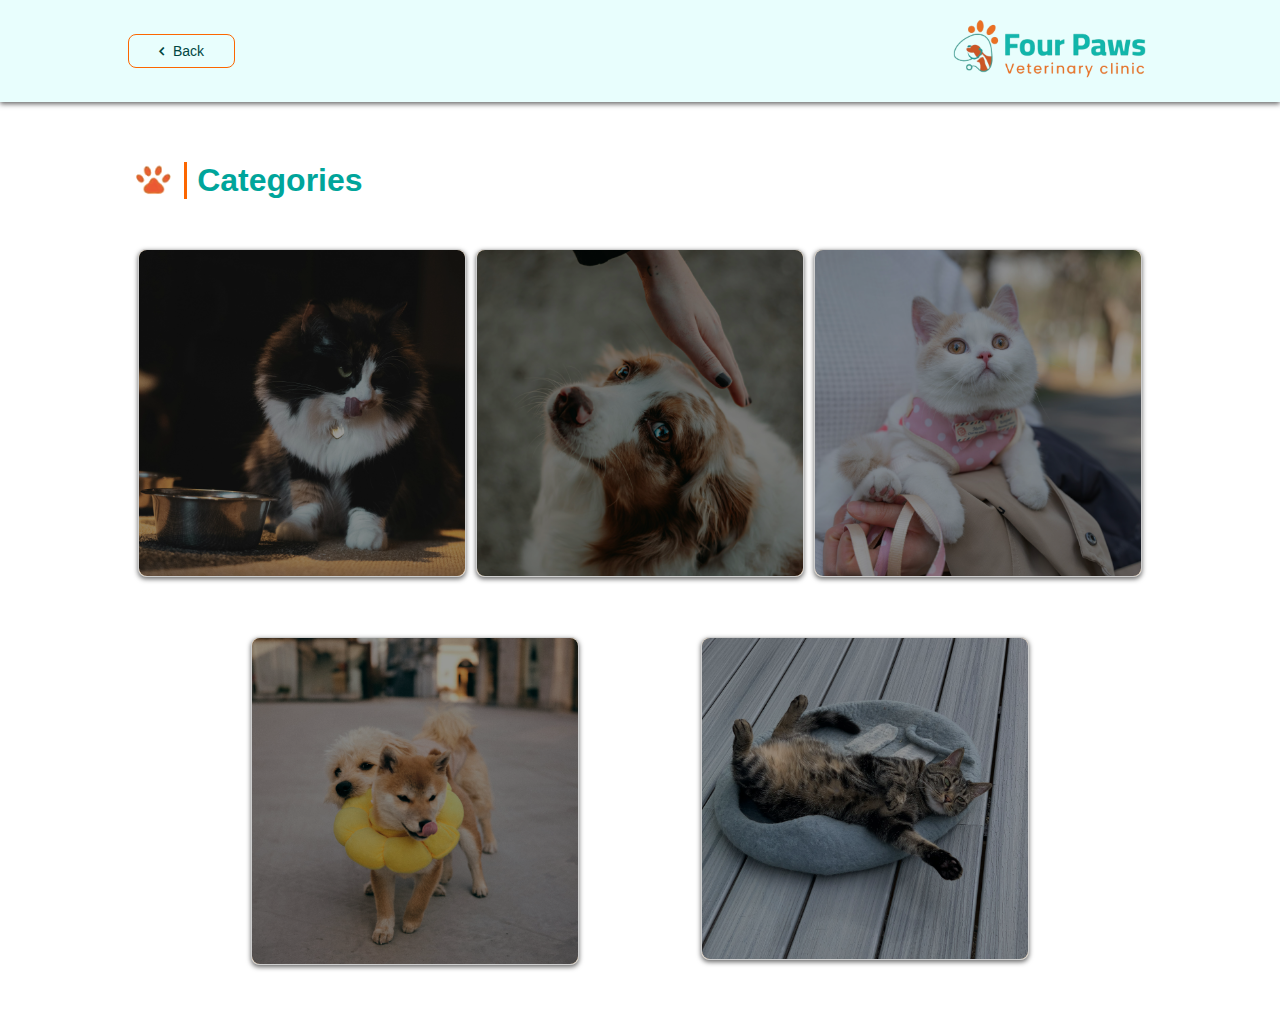
<file: categories.html>
<!DOCTYPE html>
<html lang="en">
<head>
    <meta charset="UTF-8">
    <meta name="viewport" content="width=device-width, initial-scale=1.0">
    <title>Categories | Four Paws</title>
    <link rel="stylesheet" href="categories.css">
    <link rel="stylesheet" href="variables.css">
    <link rel="stylesheet" href="https://cdnjs.cloudflare.com/ajax/libs/font-awesome/4.7.0/css/font-awesome.min.css">
    <link rel="icon" href="pictures/four-paws-logo.jpg">
</head>
<body>
    <header>
        <div class="header">
            <div class="col-1">
                <a href="index.html"><button><i class="fa fa-angle-left" aria-hidden="true"></i> Back</button></a>
            </div>
            <div class="col-2">
                <a href="index.html"><img src="pictures/full-logo-tr-cropped.png" alt="Four Paws Logo"></a>
            </div>
        </div>
    </header>

    <!-- <main>
        <section class="categories">
            <div class="section-title">
                <img src="pictures/four-paws-symbol-tr.png" alt="Four Paws Symbol">
                <h2>Categories</h2>
            </div>

            <div class="cats">
                <div class="cat">
                    <div class="image">
                        <img src="pictures/categories/rasmus-gerdin-9Fh22mGMxz0-unsplash.jpg">
                        <div class="overlay_from_left">
                            <a href="#"><div class="text">Four Paws <br><br>Pet Food</div></a>
                        </div>
                    </div>
                    <a href="#"><h3>Four Paws <br><br>Pet Food</h3></a>
                </div>

                <div class="cat">
                    <div class="image">
                        <img src="pictures/categories/bailey-burton-xgOnMTEcrEw-unsplash.jpg">
                        <div class="overlay_from_up">
                            <a href="#"><div class="text">Four Paws <br><br>Pet Care Essentials</div></a>
                        </div>
                    </div>
                    <a href="#"><h3>Four Paws <br><br>Pet Care Essentials</h3></a>
                </div>

                <div class="cat">
                    <div class="image">
                        <img src="pictures/categories/dong-cheng-wTJhPgoMJ-E-unsplash.jpg">
                        <div class="overlay_from_right">
                            <a href="#"><div class="text">Four Paws <br><br>Pet Accessories</div></a>
                        </div>
                    </div>
                    <a href="#"><h3>Four Paws <br><br>Pet Accessories</h3></a>
                </div>
            </div>

            <div class="cats">
                <div class="cat">
                    <div class="image">
                        <img src="pictures/categories/guogete-PopNBvQfMYE-unsplash.jpg">
                        <div class="overlay_from_left">
                            <a href="#"><div class="text">Four Paws <br><br>Pet Toys</div></a>
                        </div>
                    </div>
                    <a href="#"><h3>Four Paws <br><br>Pet Toys</h3></a>
                </div>
                
                <div class="cat">
                    <div class="image">
                        <img src="pictures/categories/oliver-van-der-putten-baMNq0V_HKE-unsplash.jpg">
                        <div class="overlay_from_right">
                            <a href="#"><div class="text">Four Paws <br><br>Pet Supplies</div></a>
                        </div>
                    </div>
                    <a href="#"><h3>Four Paws <br><br>Pet Supplies</h3></a>
                </div>
            </div>
        </section>
    </main> -->

    <main>
        <section class="categories">
            <div class="section-title">
                <img src="pictures/four-paws-symbol-tr.png" alt="Four Paws Symbol">
                <h2>Categories</h2>
            </div>
    
            <div class="cats">
                <div class="cat">
                    <div class="image">
                        <img src="pictures/categories/rasmus-gerdin-9Fh22mGMxz0-unsplash.jpg" alt="Pet Food">
                        <div class="overlay_from_left">
                            <a href="products.html?category=food"><div class="text">Four Paws <br><br>Pet Food</div></a>
                        </div>
                    </div>
                    <a href="products.html?category=food"><h3>Four Paws <br><br>Pet Food</h3></a>
                </div>
    
                <div class="cat">
                    <div class="image">
                        <img src="pictures/categories/bailey-burton-xgOnMTEcrEw-unsplash.jpg" alt="Pet Care Essentials">
                        <div class="overlay_from_up">
                            <a href="products.html?category=care"><div class="text">Four Paws <br><br>Pet Care Essentials</div></a>
                        </div>
                    </div>
                    <a href="products.html?category=care"><h3>Four Paws <br><br>Pet Care Essentials</h3></a>
                </div>
    
                <div class="cat">
                    <div class="image">
                        <img src="pictures/categories/dong-cheng-wTJhPgoMJ-E-unsplash.jpg" alt="Pet Accessories">
                        <div class="overlay_from_right">
                            <a href="products.html?category=accessories"><div class="text">Four Paws <br><br>Pet Accessories</div></a>
                        </div>
                    </div>
                    <a href="products.html?category=accessories"><h3>Four Paws <br><br>Pet Accessories</h3></a>
                </div>
            </div>
    
            <div class="cats">
                <div class="cat">
                    <div class="image">
                        <img src="pictures/categories/guogete-PopNBvQfMYE-unsplash.jpg" alt="Pet Toys">
                        <div class="overlay_from_left">
                            <a href="products.html?category=toys"><div class="text">Four Paws <br><br>Pet Toys</div></a>
                        </div>
                    </div>
                    <a href="products.html?category=toys"><h3>Four Paws <br><br>Pet Toys</h3></a>
                </div>
                
                <div class="cat">
                    <div class="image">
                        <img src="pictures/categories/oliver-van-der-putten-baMNq0V_HKE-unsplash.jpg" alt="Pet Supplies">
                        <div class="overlay_from_right">
                            <a href="products.html?category=supplies"><div class="text">Four Paws <br><br>Pet Supplies</div></a>
                        </div>
                    </div>
                    <a href="products.html?category=supplies"><h3>Four Paws <br><br>Pet Supplies</h3></a>
                </div>
            </div>
        </section>
    </main>    
</body>
</html>
</file>
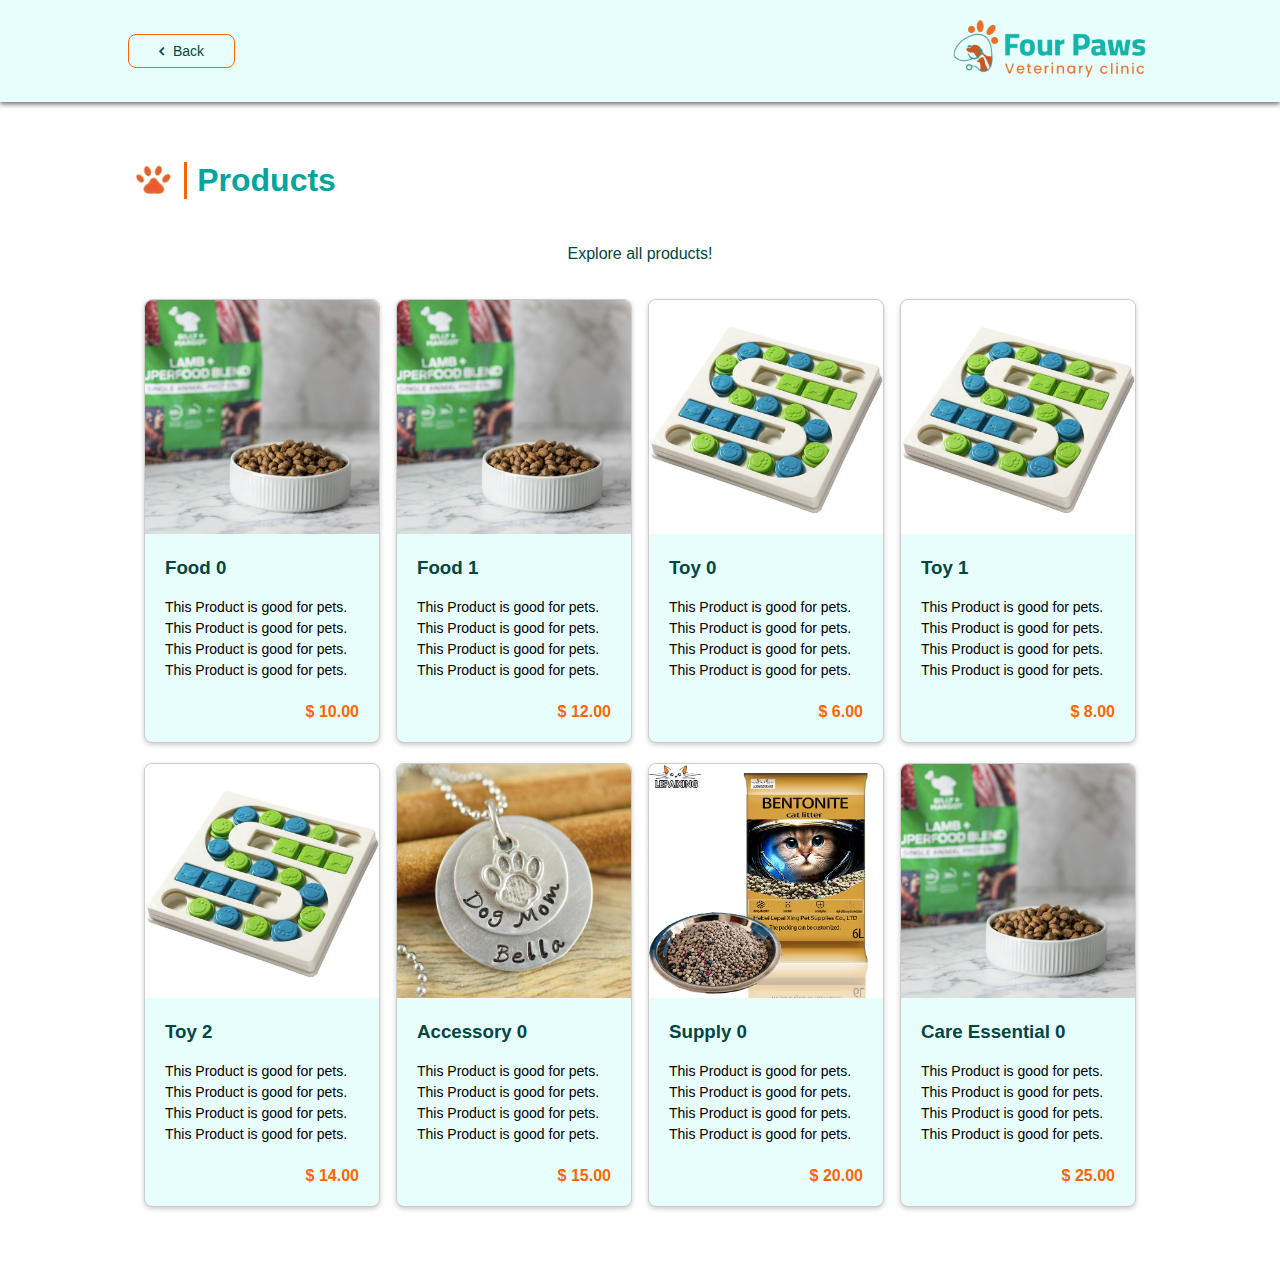
<file: products.html>
<!DOCTYPE html>
<html lang="en">
<head>
    <meta charset="UTF-8">
    <meta name="viewport" content="width=device-width, initial-scale=1.0">
    <title>Products | Four Paws</title>
    <link rel="stylesheet" href="products.css">
    <link rel="stylesheet" href="variables.css">
    <link rel="stylesheet" href="https://cdnjs.cloudflare.com/ajax/libs/font-awesome/4.7.0/css/font-awesome.min.css">
    <link rel="icon" href="pictures/four-paws-logo.jpg">
</head>
<body>
    <header>
        <div class="header">
            <div class="col-1">
                <a href="categories.html"><button><i class="fa fa-angle-left" aria-hidden="true"></i> Back</button></a>
            </div>
            <div class="col-2">
                <a href="index.html"><img src="pictures/full-logo-tr-cropped.png" alt="Four Paws Logo"></a>
            </div>
        </div>
    </header>
    
    <section class="products">
        <div class="section-title">
            <img src="pictures/four-paws-symbol-tr.png" alt="Four Paws Symbol">
            <h2>Products</h2>
        </div>
        <p id="searchResult"></p>

        <div id="product-list"></div>
    </section>
    
    <script>
        const urlParams = new URLSearchParams(window.location.search);
        const category = urlParams.get('category');
        const searchQuery = urlParams.get('search');
    
        // Product database
        const products = {
            food: [
                { name: "Food 0", price: "$ 10.00", description: "This Product is good for pets. This Product is good for pets. This Product is good for pets. This Product is good for pets. " ,img: "pictures/food/food-product-0.png", category: "food" },
                { name: "Food 1", price: "$ 12.00", description: "This Product is good for pets. This Product is good for pets. This Product is good for pets. This Product is good for pets. " ,img: "pictures/food/food-product-0.png", category: "food" },
            ],
            toys: [
                { name: "Toy 0", price: "$ 6.00", description: "This Product is good for pets. This Product is good for pets. This Product is good for pets. This Product is good for pets. " ,img: "pictures/toys/toys-product-1.png", category: "toys" },
                { name: "Toy 1", price: "$ 8.00", description: "This Product is good for pets. This Product is good for pets. This Product is good for pets. This Product is good for pets. " ,img: "pictures/toys/toys-product-1.png", category: "toys" },
                { name: "Toy 2", price: "$ 14.00", description: "This Product is good for pets. This Product is good for pets. This Product is good for pets. This Product is good for pets. " ,img: "pictures/toys/toys-product-1.png", category: "toys" },
            ],
            accessories: [
                { name: "Accessory 0", price: "$ 15.00", description: "This Product is good for pets. This Product is good for pets. This Product is good for pets. This Product is good for pets. " ,img: "pictures/accessories/accessories-product-0.png", category: "accessories" },
            ],
            supplies: [
                { name: "Supply 0", price: "$ 20.00", description: "This Product is good for pets. This Product is good for pets. This Product is good for pets. This Product is good for pets. " ,img: "pictures/supplies/supplies-product-0.png", category: "supplies" },
            ],
            care: [
                { name: "Care Essential 0", price: "$ 25.00", description: "This Product is good for pets. This Product is good for pets. This Product is good for pets. This Product is good for pets. " ,img: "pictures/food/food-product-0.png", category: "care" },
            ]
        };
    
        const productList = document.getElementById('product-list');
        const searchResult = document.getElementById('searchResult');
    
        function displayProducts(productsToShow) {
            productList.innerHTML = productsToShow.map(product => `
                <div class="product">
                    <img src="${product.img}" alt="${product.name}">
                    <h3>${product.name}</h3>
                    <p>${product.description}</p>
                    <h4 class="price">${product.price}</h4>
                </div>
            `).join('');
        }
    
        // Handle search or category display
        if (searchQuery) {
            // Search functionality
            const lowerCaseQuery = searchQuery.toLowerCase();
            let matchedProducts = [];
            
            // Search through all categories
            Object.values(products).forEach(categoryProducts => {
                matchedProducts = matchedProducts.concat(
                    categoryProducts.filter(product => 
                        product.name.toLowerCase().includes(lowerCaseQuery) ||
                        product.category.toLowerCase().includes(lowerCaseQuery)
                    )
                );
            });
    
            // Display search results
            if (matchedProducts.length > 0) {
                searchResult.innerHTML = `
                    <div class="search-result">
                        Showing results for: "${searchQuery}" 
                        <a href="products.html"><button class="view_all-btn">View All products</button></a>
                    </div>`;
                displayProducts(matchedProducts);
            } else {
                searchResult.innerHTML = `
                    <div class="search-result">
                        No products found for: "${searchQuery}" 
                        <a href="categories.html"><button class="view_all-btn">View Categories</button></a>
                    </div>`;
                productList.innerHTML = "<p>No matching products found.</p>";
            }
        } else if (category && products[category]) {
            // Category display
            searchResult.textContent = `Showing all ${category} products`;
            displayProducts(products[category]);
        } else {
            // Default display
            searchResult.textContent = "Explore all products!";
            let allProducts = [];
            Object.values(products).forEach(categoryProducts => {
                allProducts = allProducts.concat(categoryProducts);
            });
            displayProducts(allProducts);
        }
    </script>    
</body>
</html>
</file>
<file: categories.css>
header {
    padding: 15px 0;
    background-color: var(--green-3);
    /* border-bottom: 1px solid var(--orange-1); */
    box-shadow: 0 2px 5px rgba(0, 0, 0, 0.6);
}

header .header {
    width: 80%;
    margin: 0 auto;
    display: flex;
    justify-content: space-between;
}

header .header .col-1 {
    margin: auto 0;
}

header .header .col-1 a {
    text-decoration: none;
}

header .header .col-1 a button {
    padding: 8px 30px;
    border: 1px solid var(--orange-1);
    border-radius: 0.5rem;
    background-color: transparent;
    color: var(--green-5);
    font-size: 14px;
    cursor: pointer;
    transition: 0.3s;
}

header .header .col-1 a button:hover {
    background-color: var(--green-4);
    border: 1px solid var(--orange-2);
}

header .header .col-1 a button .fa {
    padding-right: 5px;
    font-weight: 600;
}

header .header .col-2 {
    width: 20%;
    margin: auto 0;
}

header .header .col-2 a {
    text-decoration: none;
}

header .header .col-2 a img {
    width: 100%;
    height: 100%;
    filter: brightness(1);
    transition: 0.3s;
}

header .header .col-2 a img:hover {
    filter: brightness(0.8);
}

/* <---> */

.categories .cats {
    display: flex;
    justify-content: space-evenly;
    padding: 20px 0;
}

.categories .cats a {
    text-decoration: none;
}

.categories .cats .cat {
    position: relative;
    width: 100%;
    height: fit-content;

    /* Fixed width for 4 columns with gap */
    /* flex: 0 0 calc(25% - 20px); */
    /* Fixed width for 3 columns with gap */
    flex: 0 0 calc(33.3333% - 13.33px);
    margin-bottom: 20px; /* Space below each item */
    box-sizing: border-box; /* Include padding and border in the element's total width and height */
    background-color: var(--orange-3); /* Background color for cards */
    border: 1px solid var(--grey-1); /* Light border */
    border-radius: 0.5rem; /* Rounded corners */
    /* padding: 10px; */
    box-shadow: 0 2px 5px rgba(0, 0, 0, 0.6); /* Subtle shadow for depth */
    position: relative; /* Position relative for overlay */
    /* text-align: center; */
    transition: 0.3s;
}

.categories .cats .cat .image {
    width: 100%;
}

.categories .cats .cat .image img {
    width: 100%;
    border-radius: 0.5rem;
    display: block;
    height: 100%;
    filter: brightness(0.6);
}

.categories .cats .cat .overlay_from_up {
    position: absolute;
    bottom: 100%;
    left: 0;
    right: 0;
    background-color: var(--bg-tr);
    border-radius: 5px;
    overflow: hidden;
    width: 100%;
    height: 0;
    transition: .5s ease;
}

.categories .cats .cat:hover .overlay_from_up {
    bottom: 0;
    height: 100%;
}

/* .categories .cats .cat .overlay_from_down {
    position: absolute;
    bottom: 0;
    left: 0;
    right: 0;
    background-color: var(--orange-4);
    border-radius: 5px;
    overflow: hidden;
    width: 100%;
    height: 0;
    transition: .5s ease;
}

.categories .cats .cat:hover .overlay_from_down {
    height: 100%;
} */

.categories .cats .cat .overlay_from_left {
    position: absolute;
    bottom: 0;
    left: 0;
    right: 0;
    background-color: var(--orange-4);
    border-radius: 5px;
    overflow: hidden;
    width: 0;
    height: 100%;
    transition: .5s ease;
}

.categories .cats .cat:hover .overlay_from_left {
    width: 100%;
}

.categories .cats .cat .overlay_from_right {
    position: absolute;
    bottom: 0;
    left: 100%;
    right: 0;
    background-color: var(--green-4);
    border-radius: 5px;
    overflow: hidden;
    width: 0;
    height: 100%;
    transition: .5s ease;
}

.categories .cats .cat:hover .overlay_from_right {
    width: 100%;
    left: 0;
}

.categories .cats .cat .text {
    font-size: 20px;
    position: absolute;
    top: 50%;
    left: 50%;
    -webkit-transform: translate(-50%, -50%);
    -ms-transform: translate(-50%, -50%);
    transform: translate(-50%, -50%);
    text-align: center;
}

.categories .cats .cat .overlay_from_up .text {
    color: var(--bg);
}

.categories .cats .cat .overlay_from_left .text {
    color: var(--orange-3);
}

.categories .cats .cat .overlay_from_down .text, .overlay_from_right .text {
    color: var(--green-3);
}

.categories .cats .cat h3 {
    display: none;
    color: var(--green-5);
    text-align: center;
}

/* <---> */

@media screen and (max-width: 414px) {
    header .header {
        width: 90%;
    }
    header .header .col-1 a button {
        padding: 6px 20px;
        font-size: 12px;
    }
    header .header .col-2 {
        width: 50%;
    }

    .categories .cats {
        width: 100%;
        height: fit-content;
        display: block;
        column-count: 1;
        column-gap: unset;
    }
    .categories .cats .cat {
        width: 100%;
        border: 1px solid var(--grey-3);
        border-radius: 5px;
        padding: 0;
        margin: 30px 0;
    }
    .categories .cats .cat .image img {
        width: 100%;
        border-radius: unset;
        border-top-right-radius: 5px;
        border-top-left-radius: 5px;
    }
    .categories .cats .cat .overlay_from_up, .categories .cats .cat .overlay_from_left, .categories .cats .cat .overlay_from_right, .categories .cats .cat .overlay_from_down {
        display: none;
    }
    .categories .cats .cat:hover .overlay_from_up, .categories .cats .cat:hover .overlay_from_left, .categories .cats .cat:hover .overlay_from_right, .categories .cats .cat:hover .overlay_from_down {
        display: none;
    }
    .categories .cats .cat .overlay_from_down .text, .categories .cats .cat .overlay_from_up .text, .categories .cats .cat .overlay_from_left .text, .categories .cats .cat .overlay_from_right .text {
        display: none;
    }
    .categories .cats .cat h3 {
        display: block;
    }
}
</file>
<file: variables.css>
body, html {
    margin: 0;
    padding: 0;
    font-family: Arial, Helvetica, sans-serif;
    scroll-behavior: smooth;
}

/* html {
    background-color: var(--green-3);
} */

:root {

    /* colors */

    --green-1: #00bead;
    --orange-1: #fc6600;
    --green-2: #00a59b;
    --orange-2: #dc4a00;
    --bg: #fff9ec;
    --bg-tr: #fff9ec5f;
    --green-3: #e8fefd;
    --orange-3: #fde7c9;
    --green-4: #00beae50;
    --orange-4: #fc660050;
    --green-5: #004641;
    --grey-1: #cdcdcd;
    --grey-2: #333333;
    --grey-3: #8d9295;
    --grey-4: #a4a4a4;
    --grey-5: #444444;
    --grey-6: #555555;
    --grey-black-1: #121212;

    /* fonts */
    --font-1: Arial;
    --font-2: monospace;

    --box-shadow-before-hover: 0 2px 5px rgba(0, 0, 0, 0.2);
    --box-shadow-after-hover: 0 2px 5px rgba(0, 0, 0, 0.6);

}

section {
    width: 80%;
    margin: 0 auto;
    padding: 30px 0;
}

section .section-title {
    display: flex;
}

section .section-title img {
    width: 5%;
    height: 5%;
    margin: auto 0;
    padding-right: 5px;
}

section .section-title h2 {
    font-size: 32px;
    margin: 30px 0;
    color: var(--green-2);
    padding-left: 10px;
    border-left: 3px solid var(--orange-1);
}

section .section-title h2 span {
    font-weight: 300;
    line-height: 30px;
}

/* <---> */

@media screen and (max-width: 414px) {
    section {
        width: 90%;
    }
    section .section-title img {
        width: 15%;
        height: 15%;
    }
    section .section-title h2 {
        font-size: 28px;
    }
}
</file>
<file: products.css>
header {
    padding: 15px 0;
    background-color: var(--green-3);
    /* border-bottom: 1px solid var(--orange-1); */
    box-shadow: 0 2px 5px rgba(0, 0, 0, 0.6);
}

header .header {
    width: 80%;
    margin: 0 auto;
    display: flex;
    justify-content: space-between;
}

header .header .col-1 {
    margin: auto 0;
}

header .header .col-1 a {
    text-decoration: none;
}

header .header .col-1 a button {
    padding: 8px 30px;
    border: 1px solid var(--orange-1);
    border-radius: 0.5rem;
    background-color: transparent;
    color: var(--green-5);
    font-size: 14px;
    cursor: pointer;
    transition: 0.3s;
}

header .header .col-1 a button:hover {
    background-color: var(--green-4);
    border: 1px solid var(--orange-2);
}

header .header .col-1 a button .fa {
    padding-right: 5px;
    font-weight: 600;
}

header .header .col-2 {
    width: 20%;
    margin: auto 0;
}

header .header .col-2 a {
    text-decoration: none;
}

header .header .col-2 a img {
    width: 100%;
    height: 100%;
    filter: brightness(1);
    transition: 0.3s;
}

header .header .col-2 a img:hover {
    filter: brightness(0.8);
}

/* <---> */

#searchResult {
    color: var(--green-5);
    text-align: center;
}

.search-result {
    color: var(--green-5);
    text-align: center;
}

.search-result a {
    text-decoration: none;
}

.search-result a button {
    padding: 0.5rem 1rem;
    margin: 0 15px;
    border: 1px solid var(--green-5);
    border-radius: 0.5rem;
    background-color: var(--green-3);
    color: var(--orange-1);
    cursor: pointer;
    transition: 0.3s;
}

.search-result a button:hover {
    background-color: var(--green-5);
    color: var(--green-3);
}

#product-list {
    display: flex;
    flex-wrap: wrap;
    justify-content: space-evenly;
    column-count: 4;
    padding: 20px 0;
}

#product-list .product {
    /* Fixed width for 4 columns with gap */
    flex: 0 0 calc(25% - 20px);
    /* Fixed width for 3 columns with gap */
    /* flex: 0 0 calc(33.3333% - 13.33px); */
    margin-bottom: 20px; /* Space below each item */
    box-sizing: border-box; /* Include padding and border in the element's total width and height */
    background-color: var(--green-3); /* Background color for cards */
    border: 1px solid var(--grey-1); /* Light border */
    border-radius: 8px; /* Rounded corners */
    /* padding: 10px; */
    box-shadow: 0 2px 5px rgba(0, 0, 0, 0.2); /* Subtle shadow for depth */
    position: relative; /* Position relative for overlay */
    /* text-align: center; */
    transition: 0.3s;
}

#product-list .product:hover {
    box-shadow: 0 2px 5px rgba(0, 0, 0, 0.6); /* Subtle shadow for depth */
}

#product-list .product img {
    width: 100%;
    border-top-right-radius: 8px;
    border-top-left-radius: 8px;
    filter: brightness(1);
    transition: 0.3s;
}

#product-list .product:hover img {
    filter: brightness(0.9);
}

#product-list .product h3 {
    text-align: left;
    color: var(--green-5);
    padding: 0 20px;
}

#product-list .product p {
    text-align: left;
    font-size: 14px;
    line-height: 21px;
    padding: 0 20px;
}

#product-list .product h4 {
    text-align: right;
    color: var(--orange-1);
    padding: 0 20px;
}

/* <---> */

@media screen and (max-width: 414px) {
    header .header {
        width: 90%;
    }
    header .header .col-1 a button {
        padding: 6px 20px;
        font-size: 12px;
    }
    header .header .col-2 {
        width: 50%;
    }
    
    #product-list {
        display: block;
        flex-wrap: unset;
        justify-content: unset;
        column-count: unset;
    }
}
</file>
